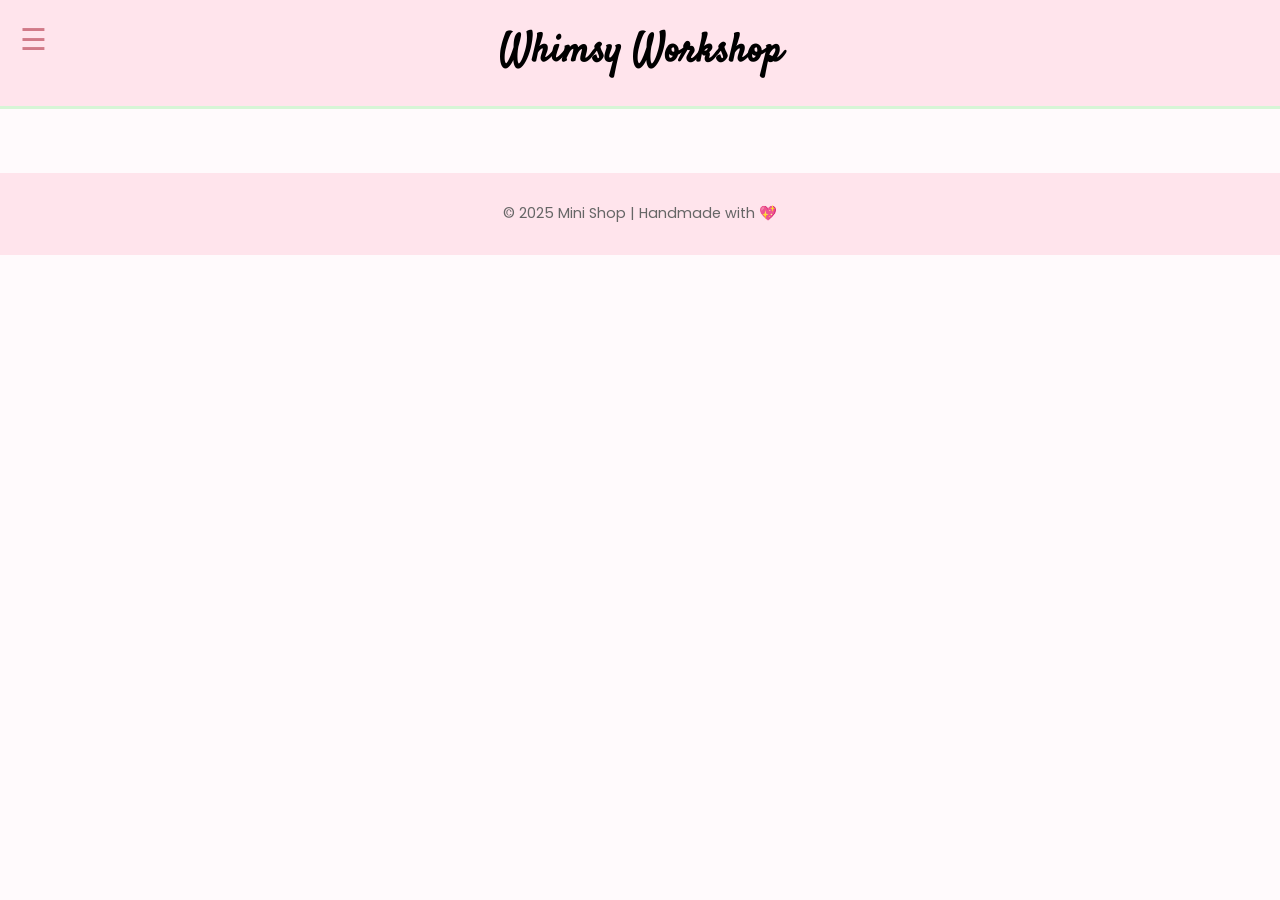
<file: index.html>
<!DOCTYPE html>
<html lang="en">
<head>
  <meta charset="UTF-8">
  <meta name="viewport" content="width=device-width, initial-scale=1.0">
  <link href="https://fonts.googleapis.com/css2?family=Satisfy&family=Poppins:wght@400;600&display=swap" rel="stylesheet">
  <title>Fuzzy & Crochet Shop</title>
  <link rel="stylesheet" href="style.css">
</head>
<body>
  <header>
    <!-- Menu Button -->
    <span class="menu-icon" onclick="openMenu()">☰</span>

    <!-- Side Menu -->
    <div id="sideMenu" class="side-menu">
      <a href="javascript:void(0)" class="closebtn" onclick="closeMenu()">&times;</a>
      <a href="index.html">Home</a>
      <a href="crochet.html">Crochet Items</a>
      <a href="fuzzy.html">Fuzzy Wires</a>
      <a href="custom.html">Custom Order</a>
      <a href="cart.html">Cart 🛒</a>
    </div>

    <h1>Whimsy Workshop</h1>
    <!-- <nav>
      <a href="index.html" class="active">Home</a>
      <a href="cart.html">Cart 🛒</a> -->
  </header>

  <!-- Product Grid (Dynamic) -->
  <main class="product-grid" id="product-grid">
    <!-- Products will be loaded here dynamically from backend -->
  </main>

  <footer>
    <p>© 2025 Mini Shop | Handmade with 💖</p>
  </footer>
  <div id="main-overlay" onclick="closeMenu()"></div>

  <script>
    // --- MENU FUNCTIONS ---
    function openMenu() {
        document.getElementById("sideMenu").style.width = "250px";
        document.getElementById("main-overlay").style.display = "block";
    }
    function closeMenu() {
        document.getElementById("sideMenu").style.width = "0";
        document.getElementById("main-overlay").style.display = "none";
    }

    // --- ADD TO CART FUNCTION ---
    function addToCart(product) {
        let cart = JSON.parse(localStorage.getItem("cart")) || [];
        let found = cart.find(item => item.id == product.id);

        if (found) {
            found.quantity += 1;
        } else {
            cart.push({ ...product, quantity: 1 });
        }

        localStorage.setItem("cart", JSON.stringify(cart));
        alert(product.name + " added to cart!");
    }

    // --- LOAD PRODUCTS FROM BACKEND ---
    async function loadProducts() {
        try {
            const response = await fetch("http://localhost/whimsyshop/api.php?action=products");
            const products = await response.json();

            const grid = document.getElementById("product-grid");
            grid.innerHTML = "";

            products.forEach(product => {
                const card = document.createElement("div");
                card.className = "product-card";

                // Optional: show image if product.image exists
                const imgHTML = product.image ? `<img src="${product.image}" alt="${product.name}">` : "";

                card.innerHTML = `
                    ${imgHTML}
                    <h3>${product.name}</h3>
                    <p class="price">Rs. ${product.price}</p>
                    <p class="desc">${product.description}</p>
                    <button class="add-to-cart"
                        data-id="${product.id}"
                        data-name="${product.name}"
                        data-price="${product.price}"
                        data-image="${product.image || ''}">
                        Add to Cart
                    </button>
                `;
                grid.appendChild(card);
            });

            // Attach Add to Cart listeners
            document.querySelectorAll(".add-to-cart").forEach(btn => {
                btn.addEventListener("click", () => {
                    const product = {
                        id: btn.dataset.id,
                        name: btn.dataset.name,
                        price: Number(btn.dataset.price),
                        image: btn.dataset.image
                    };
                    addToCart(product);
                });
            });

        } catch (err) {
            console.error("Failed to load products:", err);
        }
    }

    // Load products on page load
    loadProducts();
  </script>
</body>
</html>
</file>
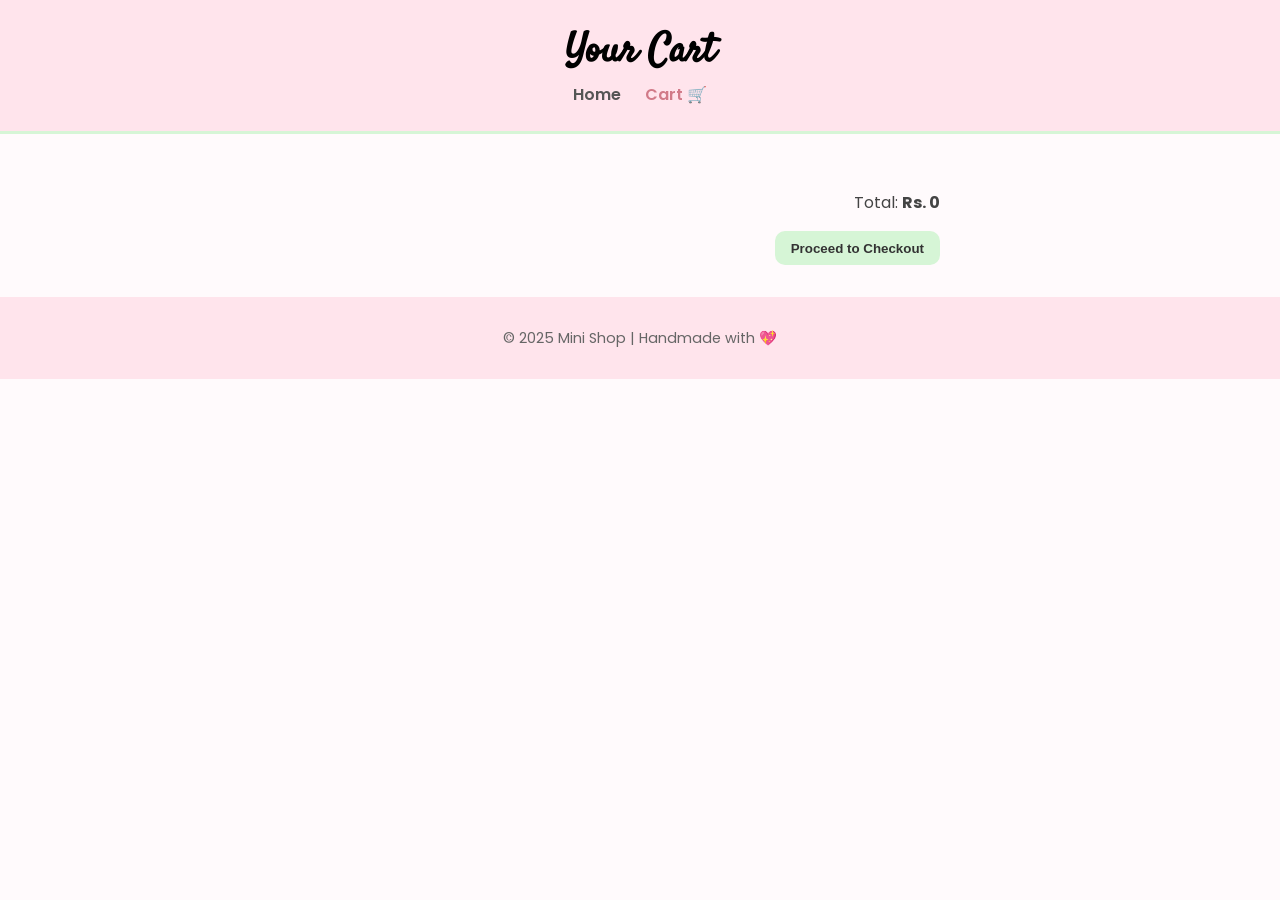
<file: cart.html>
<!DOCTYPE html>
<html lang="en">
<head>
  <meta charset="UTF-8">
  <meta name="viewport" content="width=device-width, initial-scale=1.0">
  <link href="https://fonts.googleapis.com/css2?family=Satisfy&family=Poppins:wght@400;600&display=swap" rel="stylesheet">
  <title>Your Cart</title>
  <link rel="stylesheet" href="style.css">
  <style>
    .cart-item button {
      padding: 5px 10px;
      margin: 2px;
      cursor: pointer;
    }
    .qty-controls {
      display: flex;
      align-items: center;
      gap: 5px;
      margin-top: 5px;
    }
    #checkout-form {
      display: none;
      margin-top: 20px;
      border: 1px solid #ccc;
      padding: 15px;
      border-radius: 5px;
      max-width: 400px;
    }
    #checkout-form input, #checkout-form select {
      width: 100%;
      padding: 8px;
      margin-bottom: 10px;
    }
    #checkout-form button {
      width: 100%;
      padding: 10px;
      cursor: pointer;
    }
  </style>
</head>
<body>
  <header>
    <h1>Your Cart</h1>
    <nav>
      <a href="index.html">Home</a>
      <a href="cart.html" class="active">Cart 🛒</a>
    </nav>
  </header>

  <main class="cart">
    <div id="cart-items"></div>
    <div class="cart-summary">
      <p>Total: <strong id="total">Rs. 0</strong></p>
      <button id="checkout-btn">Proceed to Checkout</button>
    </div>

    <!-- Checkout Form -->
    <form id="checkout-form">
      <h3>Checkout Details</h3>
      <input type="text" id="customer_name" placeholder="Your Name" required>
      <input type="email" id="customer_email" placeholder="Your Email" required>
      <select id="payment_method" required>
        <option value="">Select Payment Method</option>
        <option value="Cash on Delivery">Cash on Delivery</option>
        <option value="Bank Transfer">Bank Transfer</option>
      </select>
      <button type="submit">Place Order</button>
    </form>
  </main>

  <footer>
    <p>© 2025 Mini Shop | Handmade with 💖</p>
  </footer>

  <script>
  // --- LOAD CART AND RENDER ---
  function loadCart() {
      let cart = JSON.parse(localStorage.getItem("cart")) || [];
      let container = document.getElementById("cart-items");
      let total = 0;

      container.innerHTML = "";

      cart.forEach((item, index) => {
          total += item.price * item.quantity;

          const imgHTML = item.image ? `<img src="${item.image}" alt="${item.name}" width="80" style="margin-right:10px;">` : "";

          container.innerHTML += `
              <div class="cart-item" style="display:flex; align-items:center; margin-bottom:10px;">
                  ${imgHTML}
                  <div style="flex-grow:1;">
                      <h3>${item.name}</h3>
                      <p>Rs. ${item.price * item.quantity}</p>
                      <div class="qty-controls">
                          <button class="decrease-btn" data-index="${index}">-</button>
                          <span>Qty: ${item.quantity}</span>
                          <button class="increase-btn" data-index="${index}">+</button>
                          <button class="remove-btn" data-index="${index}" style="margin-left:10px;">Remove</button>
                      </div>
                  </div>
              </div>
              <hr>
          `;
      });

      document.getElementById("total").innerText = "Rs. " + total;

      // --- BUTTON LISTENERS ---
      document.querySelectorAll(".remove-btn").forEach(btn => {
          btn.addEventListener("click", () => {
              const idx = btn.dataset.index;
              cart.splice(idx, 1);
              localStorage.setItem("cart", JSON.stringify(cart));
              loadCart();
          });
      });
      document.querySelectorAll(".increase-btn").forEach(btn => {
          btn.addEventListener("click", () => {
              const idx = btn.dataset.index;
              cart[idx].quantity += 1;
              localStorage.setItem("cart", JSON.stringify(cart));
              loadCart();
          });
      });
      document.querySelectorAll(".decrease-btn").forEach(btn => {
          btn.addEventListener("click", () => {
              const idx = btn.dataset.index;
              if (cart[idx].quantity > 1) {
                  cart[idx].quantity -= 1;
              } else {
                  cart.splice(idx, 1);
              }
              localStorage.setItem("cart", JSON.stringify(cart));
              loadCart();
          });
      });
  }

  loadCart();

  // --- SHOW CHECKOUT FORM ---
  document.getElementById("checkout-btn").addEventListener("click", () => {
      const cart = JSON.parse(localStorage.getItem("cart")) || [];
      if (cart.length === 0) return alert("Your cart is empty!");
      document.getElementById("checkout-form").style.display = "block";
      window.scrollTo(0, document.body.scrollHeight); // scroll to form
  });

  // --- HANDLE FORM SUBMIT ---
  document.getElementById("checkout-form").addEventListener("submit", async (e) => {
      e.preventDefault();

      let cart = JSON.parse(localStorage.getItem("cart")) || [];
      if (cart.length === 0) return alert("Your cart is empty!");

      let customer_name = document.getElementById("customer_name").value.trim();
      let customer_email = document.getElementById("customer_email").value.trim();
      let payment_method = document.getElementById("payment_method").value;

      if (!customer_name || !customer_email || !payment_method) return alert("Please fill all fields.");

      let total = cart.reduce((sum, i) => sum + (i.price * i.quantity), 0);

      let orderData = {
          customer_name,
          customer_email,
          payment_method,
          items: cart, // array of products
          total
      };

      try {
          const response = await fetch("http://localhost/whimsyshop/api.php?action=order", {
              method: "POST",
              headers: {"Content-Type": "application/json"},
              body: JSON.stringify(orderData)
          });

          const result = await response.json();

          if (result.success) {
              alert("Order placed successfully! Order ID: " + (result.order_id || ""));
              localStorage.removeItem("cart");
              window.location.href = "index.html";
          } else {
              alert("Order failed: " + (result.error || "Unknown error"));
          }
      } catch (err) {
          alert("Network error: " + err.message);
      }
  });
  </script>
</body>
</html>
</file>
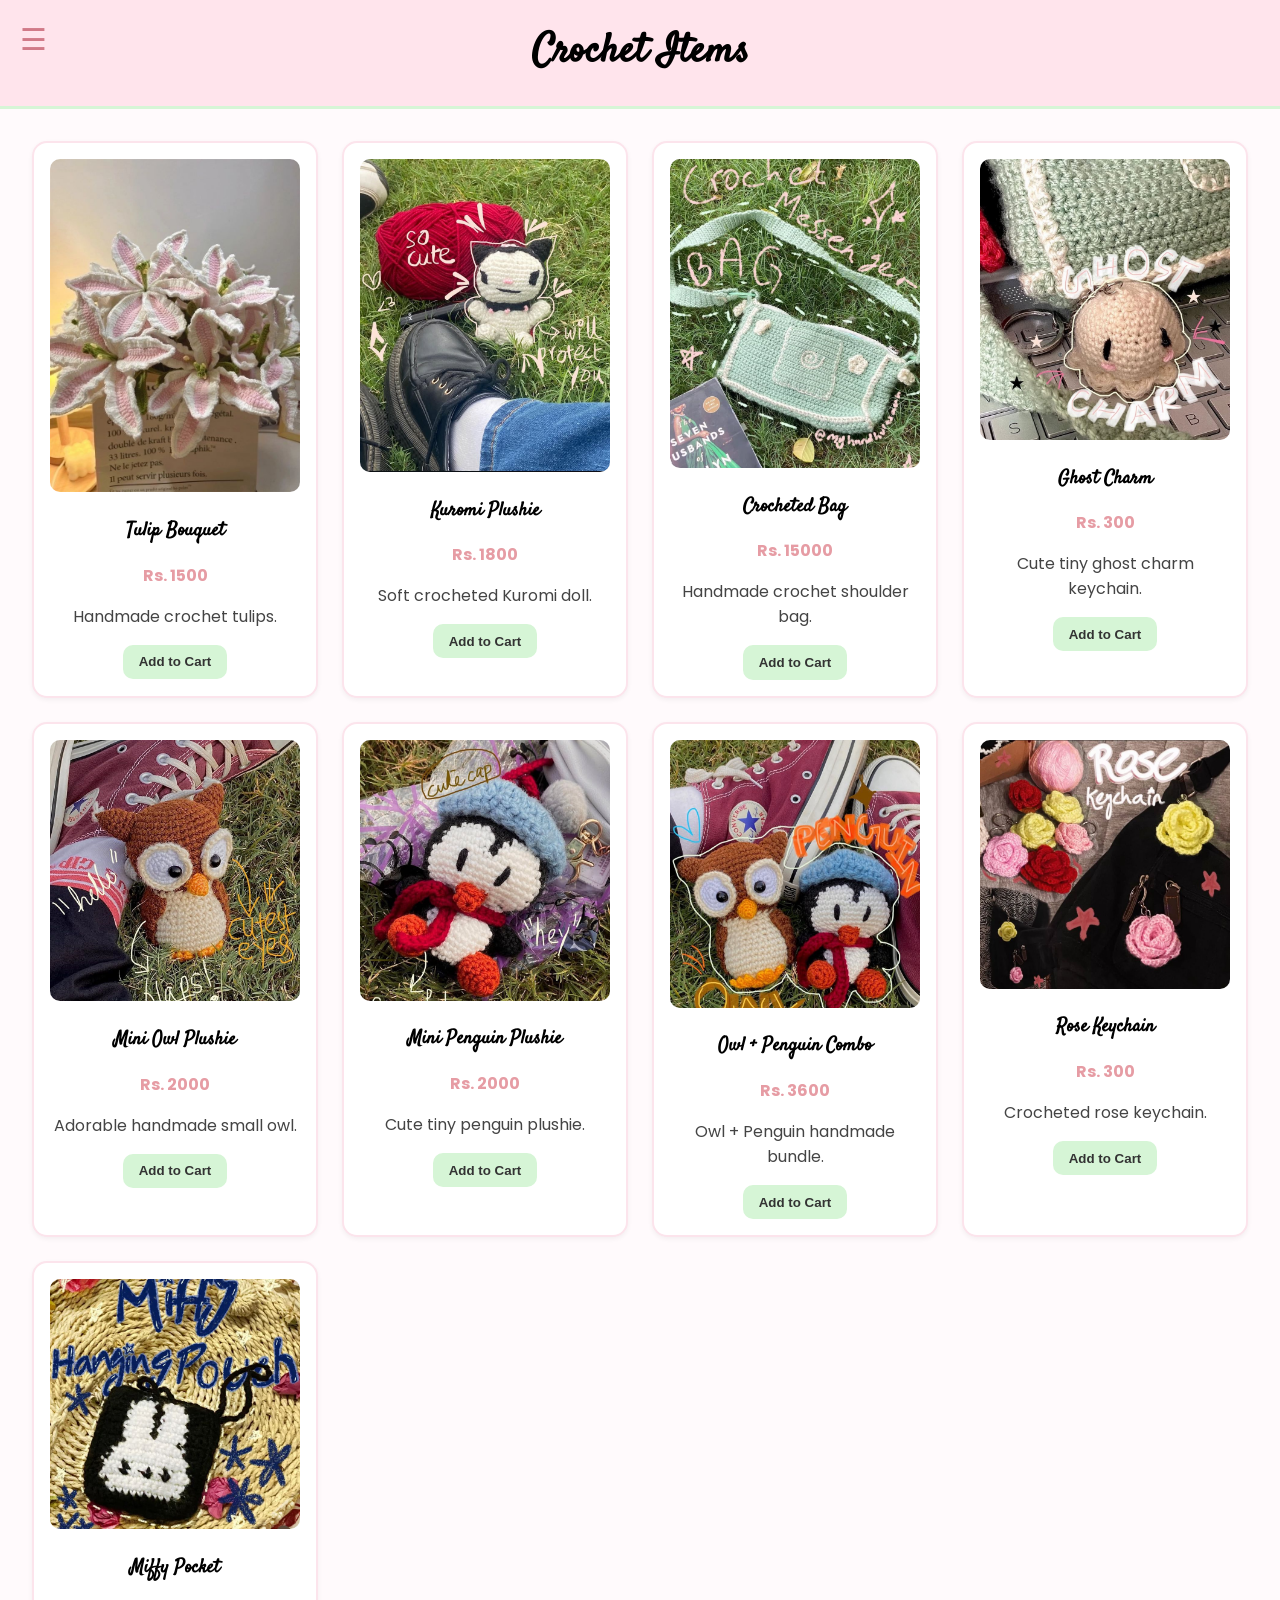
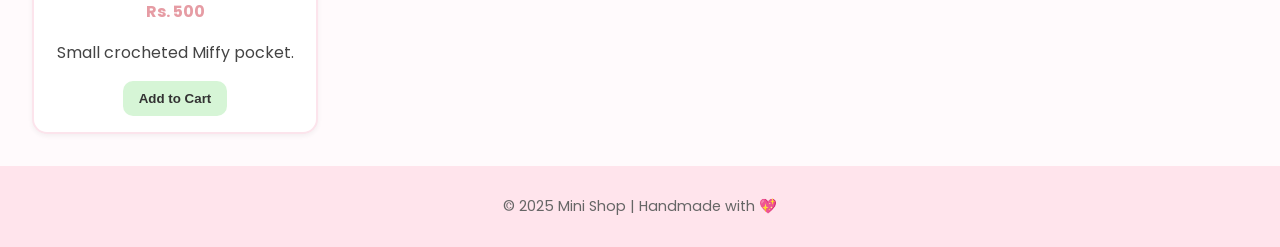
<file: crochet.html>
<!DOCTYPE html>
<html lang="en">
<head>
  <meta charset="UTF-8">
  <meta name="viewport" content="width=device-width, initial-scale=1.0">
  <link href="https://fonts.googleapis.com/css2?family=Satisfy&family=Poppins:wght@400;600&display=swap" rel="stylesheet">
  <title>Crochet Items | Whimsy Workshop</title>
  <link rel="stylesheet" href="style.css">
</head>
<body>

<header>
  <!-- Menu Button -->
  <span class="menu-icon" onclick="openMenu()">☰</span>

  <!-- Side Menu -->
  <div id="sideMenu" class="side-menu">
    <a href="javascript:void(0)" class="closebtn" onclick="closeMenu()">&times;</a>
    <a href="index.html">Home</a>
    <a href="crochet.html" class="active">Crochet Items</a>
    <a href="fuzzy.html">Fuzzy Wires</a>
    <a href="custom.html">Custom Order</a>
    <a href="cart.html">Cart 🛒</a>
  </div>

  <h1>Crochet Items</h1>
  <!-- <nav>
    <a href="index.html">Home</a>
    <a href="cart.html">Cart 🛒</a>
  </nav> -->
</header>

<!-- Product Grid -->
<main class="product-grid" id="product-grid"></main>

<footer>
  <p>© 2025 Mini Shop | Handmade with 💖</p>
</footer>
<div id="main-overlay" onclick="closeMenu()"></div>


<script>
/* ---------------- MENU ---------------- */
function openMenu() {
  document.getElementById("sideMenu").style.width = "250px";
  document.getElementById("main-overlay").style.display = "block";
}
function closeMenu() {
  document.getElementById("sideMenu").style.width = "0";
  document.getElementById("main-overlay").style.display = "none";
}

/* ---------------- CART FUNCTION ---------------- */
function addToCart(product) {
  let cart = JSON.parse(localStorage.getItem("cart")) || [];
  let found = cart.find(item => item.id == product.id);

  if (found) {
    found.quantity += 1;
  } else {
    cart.push({ ...product, quantity: 1 });
  }

  localStorage.setItem("cart", JSON.stringify(cart));
  alert(product.name + " added to cart!");
}

/* ---------------- CROCHET PRODUCT LIST ---------------- */
const crochetProducts = [
  { id: 101, name: "Tulip Bouquet", price: 1500, image: "images/crochet_flower.jpg", description: "Handmade crochet tulips." },
  { id: 102, name: "Kuromi Plushie", price: 1800, image: "images/kuromi.jpg", description: "Soft crocheted Kuromi doll." },

  // Your new items
  { id: 103, name: "Crocheted Bag", price: 15000, image: "images/bag.jpg", description: "Handmade crochet shoulder bag." },
  { id: 104, name: "Ghost Charm", price: 300, image: "images/ghost charm.jpg", description: "Cute tiny ghost charm keychain." },
  { id: 105, name: "Mini Owl Plushie", price: 2000, image: "images/owl.jpg", description: "Adorable handmade small owl." },
  { id: 106, name: "Mini Penguin Plushie", price: 2000, image: "images/penguin.jpg", description: "Cute tiny penguin plushie." },
  { id: 107, name: "Owl + Penguin Combo", price: 3600, image: "images/penandowl.jpg", description: "Owl + Penguin handmade bundle." },
  { id: 108, name: "Rose Keychain", price: 300, image: "images/roses.jpg", description: "Crocheted rose keychain." },
  { id: 109, name: "Miffy Pocket", price: 500, image: "images/miffy.jpg", description: "Small crocheted Miffy pocket." }
];

/* --------------- LOAD CROCHET PRODUCTS --------------- */
function loadCrochetProducts() {
  const grid = document.getElementById("product-grid");
  grid.innerHTML = "";

  crochetProducts.forEach(product => {
    const card = document.createElement("div");
    card.className = "product-card";

    const imgHTML = product.image ? `<img src="${product.image}" alt="${product.name}">` : "";

    card.innerHTML = `
      ${imgHTML}
      <h3>${product.name}</h3>
      <p class="price">Rs. ${product.price}</p>
      <p class="desc">${product.description}</p>
      <button class="add-to-cart"
          data-id="${product.id}"
          data-name="${product.name}"
          data-price="${product.price}"
          data-image="${product.image}">
          Add to Cart
      </button>
    `;
    grid.appendChild(card);
  });

  // Add listeners
  document.querySelectorAll(".add-to-cart").forEach(btn => {
    btn.addEventListener("click", () => {
      const product = {
        id: btn.dataset.id,
        name: btn.dataset.name,
        price: Number(btn.dataset.price),
        image: btn.dataset.image
      };
      addToCart(product);
    });
  });
}

// Load products on page open
loadCrochetProducts();
</script>

</body>
</html>
</file>
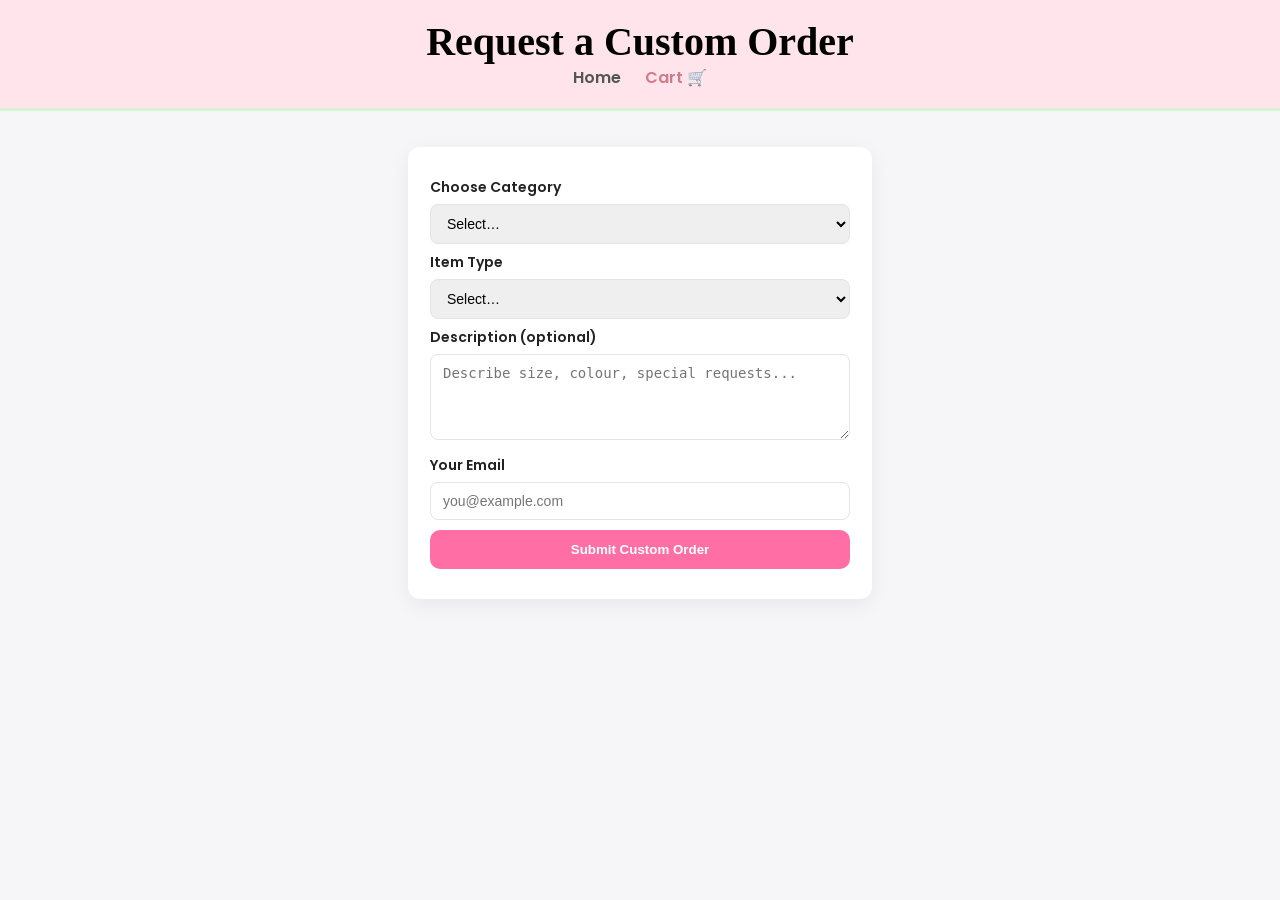
<file: custom.html>
<!DOCTYPE html>
<html lang="en">
<head>
  <meta charset="utf-8" />
  <meta name="viewport" content="width=device-width,initial-scale=1" />
  <title>Custom Order | Whimsy Workshop</title>
  <link href="https://fonts.googleapis.com/css2?family=Poppins:wght@400;600&display=swap" rel="stylesheet">
  <link rel="stylesheet" href="style.css">

  <style>
    body { font-family: "Poppins", system-ui, sans-serif; background:#f6f6f9; color:#222; }
    header { padding:18px; text-align:center; }
    main.custom-box {
      max-width:420px; margin:36px auto; background:#fff; padding:22px; border-radius:12px; box-shadow:0 6px 20px rgba(15,15,30,0.06);
    }
    form label { display:block; font-weight:600; margin:8px 0 6px; font-size:14px; }
    form select, form input, form textarea {
      width:100%; padding:10px 12px; border-radius:8px; border:1px solid #e3e3e8; font-size:14px; box-sizing:border-box;
    }
    button { width:100%; padding:12px; margin-top:10px; border-radius:10px; border:0; background:#ff6fa5; color:#fff; font-weight:700; cursor:pointer; }
    .message { margin-top:12px; text-align:center; padding:10px; border-radius:8px; display:none; }
    .message.success { background:#eaf9ee; color:#0b7a3a; border:1px solid #c8efd0; }
    .message.error { background:#fff1f0; color:#8a1f1f; border:1px solid #f5c6c6; }
    .debug { font-size:12px; color:#666; margin-top:8px; white-space:pre-wrap; word-break:break-word; }
  </style>
</head>
<body>

<header>
  <h1>Request a Custom Order</h1>
      <!-- Side Menu -->
    <nav>
      <a href="index.html">Home</a>
      <a href="cart.html" class="active">Cart 🛒</a>
    </nav>
</header>

<main class="custom-box">
  <form id="customForm">
    <label for="category">Choose Category</label>
    <select id="category" name="category" required>
      <option value="">Select…</option>
      <option value="crochet">Crochet</option>
      <option value="fuzzy">Fuzzy Wire</option>
    </select>

    <label for="item_type">Item Type</label>
    <select id="item_type" name="item_type" required>
      <option value="">Select…</option>
      <option value="flower">Flower</option>
      <option value="plushie">Plushie</option>
      <option value="jewelry">Jewelry</option>
      <option value="keychain">Keychain</option>
    </select>

    <label for="description">Description (optional)</label>
    <textarea id="description" name="description" rows="4" placeholder="Describe size, colour, special requests..."></textarea>

    <label for="email">Your Email</label>
    <input id="email" name="email" type="email" required placeholder="you@example.com">

    <button id="submitBtn" type="submit">Submit Custom Order</button>
  </form>

  <div id="success" class="message success">🎉 Your custom order has been noted!</div>
  <div id="error" class="message error">⚠️ Failed to submit. See debug below.</div>

  <div class="debug" id="debug" aria-live="polite"></div>
</main>

<script>
const API_URL = "http://localhost/whimsyshop/api.php?action=custom_order"; // <- make sure this is your actual PHP file location

function showDebug(text) {
  document.getElementById('debug').innerText = text;
}

function showSuccess() {
  document.getElementById('success').style.display = 'block';
  document.getElementById('error').style.display = 'none';
}

function showError(message) {
  document.getElementById('error').style.display = 'block';
  document.getElementById('success').style.display = 'none';
  showDebug(message);
}

document.getElementById("customForm").addEventListener("submit", async function(e) {
  e.preventDefault();
  document.getElementById('success').style.display = 'none';
  document.getElementById('error').style.display = 'none';
  showDebug("Sending...");

  const form = new FormData(this);
  const payload = {
    category: form.get('category'),
    item_type: form.get('item_type'),
    description: form.get('description') || "",
    email: form.get('email')
  };

  // disable button while sending
  const btn = document.getElementById('submitBtn');
  btn.disabled = true;
  btn.innerText = "Sending...";

  try {
    const res = await fetch(API_URL, {
      method: 'POST',
      headers: { 'Content-Type': 'application/json' },
      body: JSON.stringify(payload)
    });

    // Always try to read text and then JSON to capture server error messages
    const text = await res.text();
    let json = null;
    try { json = JSON.parse(text); } catch(e) { /* ignore parse error */ }

    console.log("HTTP", res.status, res.statusText, "response:", text);
    showDebug("HTTP " + res.status + " — response:\n" + text);

    if (!res.ok) {
      showError("Server returned HTTP " + res.status);
    } else if (json && json.success) {
      showSuccess();
      this.reset();
    } else {
      // API returned non-success JSON or unparseable text
      showError("Server accepted request but returned an error or unexpected response.");
    }
  } catch (err) {
    console.error("Fetch error:", err);
    showError("Network or fetch error: " + err.message);
  } finally {
    btn.disabled = false;
    btn.innerText = "Submit Custom Order";
  }
});
</script>

</body>
</html>
</file>
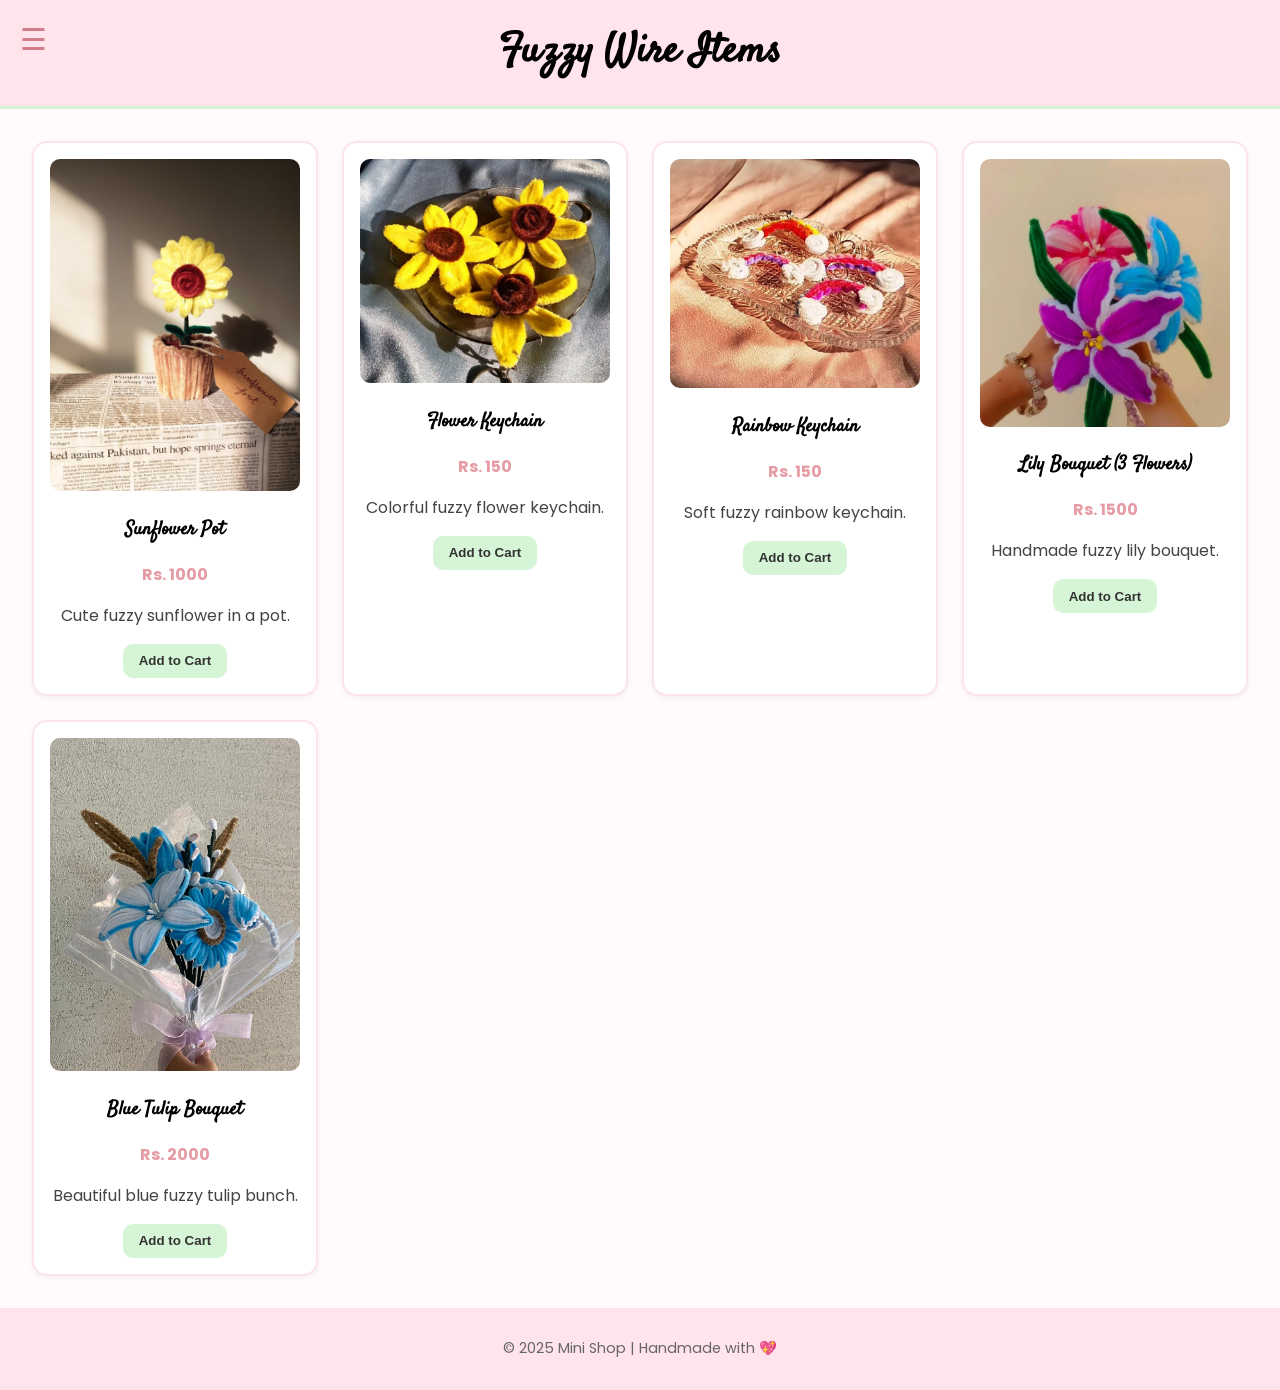
<file: fuzzy.html>
<!DOCTYPE html>
<html lang="en">
<head>
  <meta charset="UTF-8">
  <meta name="viewport" content="width=device-width, initial-scale=1.0">
  <link href="https://fonts.googleapis.com/css2?family=Satisfy&family=Poppins:wght@400;600&display=swap" rel="stylesheet">
  <title>Fuzzy Wire Items | Whimsy Workshop</title>
  <link rel="stylesheet" href="style.css">
</head>
<body>

<header>
  <!-- Menu Button -->
  <span class="menu-icon" onclick="openMenu()">☰</span>

  <!-- Side Menu -->
  <div id="sideMenu" class="side-menu">
    <a href="javascript:void(0)" class="closebtn" onclick="closeMenu()">&times;</a>
    <a href="index.html">Home</a>
    <a href="crochet.html">Crochet Items</a>
    <a href="fuzzy.html" class="active">Fuzzy Wires</a>
    <a href="custom.html">Custom Order</a>
    <a href="cart.html">Cart 🛒</a>
  </div>

  <h1>Fuzzy Wire Items</h1>
</header>

<!-- Product Grid -->
<main class="product-grid" id="product-grid"></main>

<footer>
  <p>© 2025 Mini Shop | Handmade with 💖</p>
</footer>
<div id="main-overlay" onclick="closeMenu()"></div>


<script>
/* ---------------- MENU ---------------- */
function openMenu() {
  document.getElementById("sideMenu").style.width = "250px";
  document.getElementById("main-overlay").style.display = "block";
}
function closeMenu() {
  document.getElementById("sideMenu").style.width = "0";
  document.getElementById("main-overlay").style.display = "none";
}

/* ---------------- CART FUNCTION ---------------- */
function addToCart(product) {
  let cart = JSON.parse(localStorage.getItem("cart")) || [];
  let found = cart.find(item => item.id == product.id);

  if (found) {
    found.quantity += 1;
  } else {
    cart.push({ ...product, quantity: 1 });
  }

  localStorage.setItem("cart", JSON.stringify(cart));
  alert(product.name + " added to cart!");
}

/* ---------------- FUZZY WIRE PRODUCT LIST ---------------- */
const fuzzyProducts = [
  { id: 201, name: "Sunflower Pot", price: 1000, image: "images/sunflower.jpg", description: "Cute fuzzy sunflower in a pot." },
  { id: 202, name: "Flower Keychain", price: 150, image: "images/flower_keychain.jpg", description: "Colorful fuzzy flower keychain." },
  { id: 203, name: "Rainbow Keychain", price: 150, image: "images/rainbow.jpg", description: "Soft fuzzy rainbow keychain." },
  { id: 204, name: "Lily Bouquet (3 Flowers)", price: 1500, image: "images/fuzzy_flowers.jpg", description: "Handmade fuzzy lily bouquet." },
  { id: 205, name: "Blue Tulip Bouquet", price: 2000, image: "images/fuzzy_b.jpg", description: "Beautiful blue fuzzy tulip bunch." }
];

/* --------------- LOAD FUZZY PRODUCTS --------------- */
function loadFuzzyProducts() {
  const grid = document.getElementById("product-grid");
  grid.innerHTML = "";

  fuzzyProducts.forEach(product => {
    const card = document.createElement("div");
    card.className = "product-card";

    const imgHTML = product.image ? `<img src="${product.image}" alt="${product.name}">` : "";

    card.innerHTML = `
      ${imgHTML}
      <h3>${product.name}</h3>
      <p class="price">Rs. ${product.price}</p>
      <p class="desc">${product.description}</p>
      <button class="add-to-cart"
          data-id="${product.id}"
          data-name="${product.name}"
          data-price="${product.price}"
          data-image="${product.image}">
          Add to Cart
      </button>
    `;
    grid.appendChild(card);
  });

  // Add listeners
  document.querySelectorAll(".add-to-cart").forEach(btn => {
    btn.addEventListener("click", () => {
      const product = {
        id: btn.dataset.id,
        name: btn.dataset.name,
        price: Number(btn.dataset.price),
        image: btn.dataset.image
      };
      addToCart(product);
    });
  });
}

// Load products
loadFuzzyProducts();
</script>

</body>
</html>
</file>
<file: style.css>
/* General Theme */
body {
  font-family: 'Poppins', sans-serif;
  background-color: #fffafc;
  color: #444;
  margin: 0;
  padding: 0;
}

header {
  background-color: #ffe4ec;
  color: #444;
  text-align: center;
  padding: 1.5rem;
  border-bottom: 3px solid #d6f5d6;
}

header h1 {
  margin: 0;
  font-size: 2.5rem;
}

nav a {
  text-decoration: none;
  color: #555;
  margin: 0 10px;
  font-weight: 600;
}

nav a.active {
  color: #d17a88;
}

h1, h2, h3, header h1 {
  font-family: 'Satisfy', cursive;
  color: black;
}

/* Product Grid */
.product-grid {
  display: grid;
  grid-template-columns: repeat(auto-fit, minmax(230px, 1fr));
  gap: 1.5rem;
  padding: 2rem;
}

.product-card {
  background-color: #fff;
  border: 2px solid #fce4ec;
  border-radius: 15px;
  padding: 1rem;
  text-align: center;
  box-shadow: 0 2px 5px rgba(0,0,0,0.05);
  transition: transform 0.2s ease;
}

.product-card:hover {
  transform: scale(1.03);
}

.product-card img {
  width: 100%;
  border-radius: 10px;
}

.price {
  color: #e69ca4;
  font-weight: bold;
}

button {
  background-color: #d6f5d6;
  color: #333;
  border: none;
  padding: 0.6rem 1rem;
  border-radius: 10px;
  cursor: pointer;
  font-weight: 600;
}

button:hover {
  background-color: #c4f0c4;
}

/* Cart Page */
.cart {
  padding: 2rem;
  max-width: 600px;
  margin: 0 auto;
}

.cart-item {
  display: flex;
  align-items: center;
  justify-content: space-between;
  border-bottom: 1px solid #eee;
  padding: 1rem 0;
}

.cart-item img {
  border-radius: 8px;
}

.cart-summary {
  text-align: right;
  margin-top: 1.5rem;
}

.small-img {
  width: 80px;
  height: auto;
  border-radius: 10px;
}

/* Cart Page Font Styling */
.cart h1 {
  font-family: 'Satisfy', cursive;
  color: #d17a88;
}

/* ===== SIDE MENU ===== */
.menu-icon {
  font-size: 30px;
  cursor: pointer;
  position: fixed;
  top: 18px;
  left: 20px;
  color: #d17a88;
  z-index: 2000;
}

.side-menu {
  height: 100%;
  width: 0; /* hidden by default */
  position: fixed;
  top: 0;
  left: 0;
  z-index: 1999;
  background-color: #ffe4ec;
  overflow-x: hidden;
  transition: width 0.4s ease;
  padding-top: 60px;
  box-shadow: 2px 0 5px rgba(0, 0, 0, 0.1);
}

.side-menu a {
  display: block;
  padding: 12px 30px;
  text-decoration: none;
  font-size: 18px;
  color: #444;
  font-weight: 500;
  transition: 0.3s;
}

.side-menu a:hover {
  background-color: #fff;
  color: #d17a88;
  border-radius: 0 25px 25px 0;
}

.side-menu .closebtn {
  position: absolute;
  top: 15px;
  right: 20px;
  font-size: 36px;
  text-decoration: none;
  color: #d17a88;
}

/* Optional overlay background when open */
#main-overlay {
  display: none;
  position: fixed;
  z-index: 1500;
  top: 0;
  left: 0;
  height: 100%;
  width: 100%;
  background-color: rgba(0, 0, 0, 0.3);
}


footer {
  text-align: center;
  background-color: #ffe4ec;
  padding: 1rem;
  color: #666;
  font-size: 0.9rem;
}
</file>
